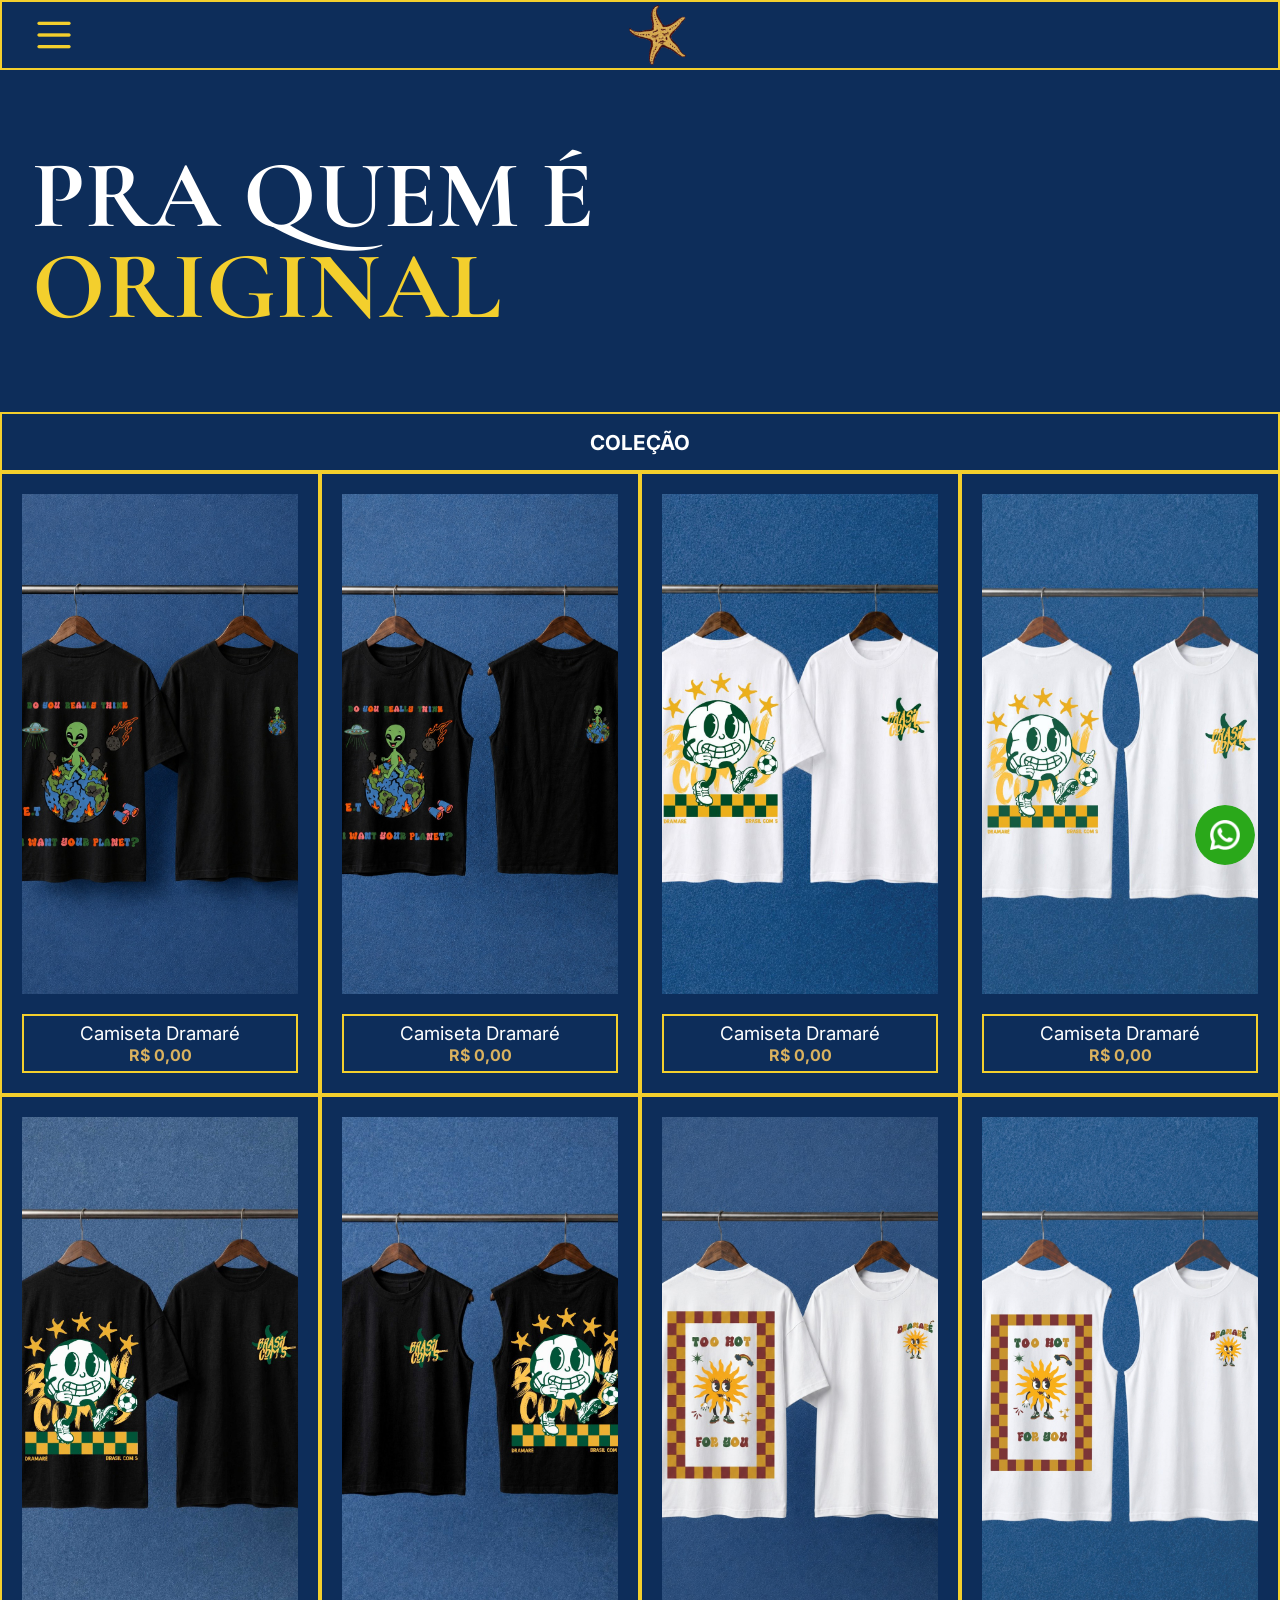
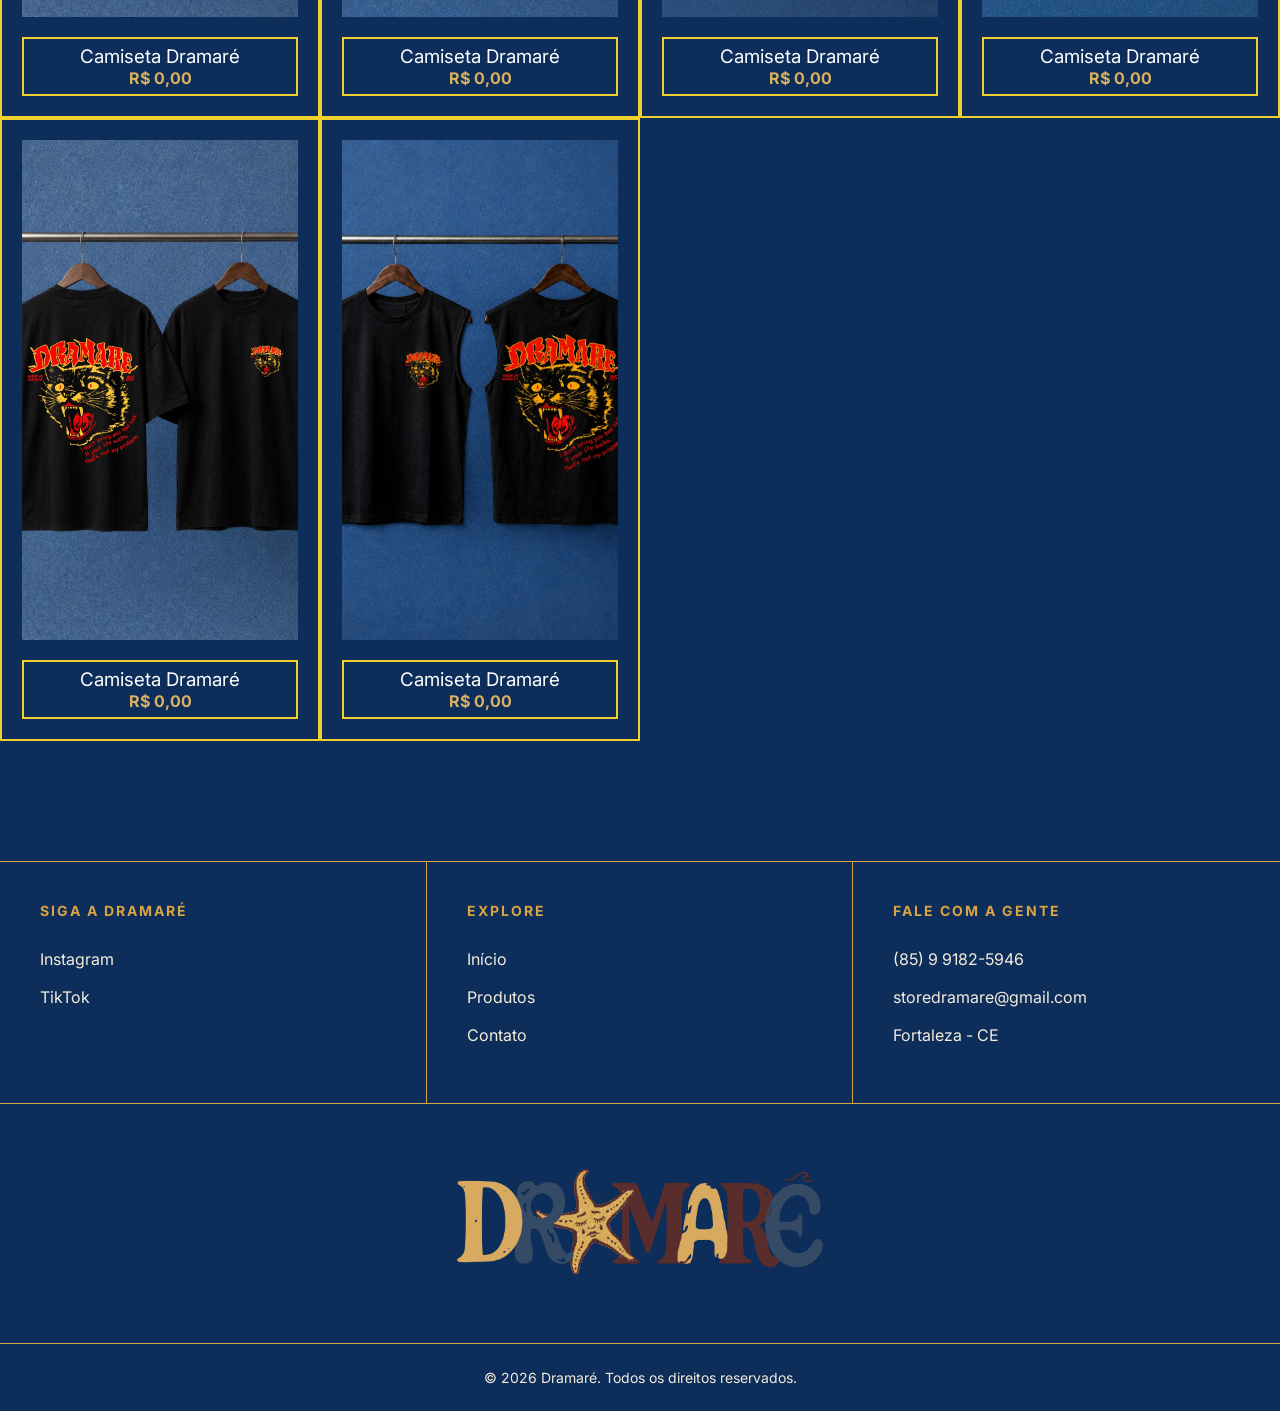
<file: index.html>
<!DOCTYPE html>
<html lang="pt-br">

<head>
    <meta charset="UTF-8">
    <meta name="viewport" content="width=device-width, initial-scale=1.0">
    <title>Loja Dramaré</title>

    <link rel="stylesheet" href="estilo/desing.css">
    <link rel="shortcut icon" sizes="128x128" href="modelos/dramareLogo-SemFundo.png" type="image/x-icon" >
    <link href="https://fonts.googleapis.com/css2?family=Cormorant+Garamond:wght@400;600&family=Inter:wght@300;400;500&display=swap" rel="stylesheet">
    <link href="https://fonts.googleapis.com/css2?family=Cormorant+Garamond:wght@400;500;600;700&display=swap" rel="stylesheet">
    <script src="script/script.js" defer></script>
</head>

<body>
    <section class="menu-lateral">

        <div class="menu-logo">
            <img id="dramareName" src="modelos/LETRA DRAMARÉ.png">
            <img onclick="menulateral()" id="seta" src="modelos/seta-esquerda.png" >
        </div>

        <div class="menu-links">
            <a href="index.html">INÍCIO</a>
            
            <details>
                <summary>
                    <span>PRODUTOS</span>
                </summary>
                <div class="submenu">
                    <a href="camisetas.html">Camisetas</a>
                    <a href="regatas.html">Regatas</a>
                    <a href="ecobags.html">Eco bags</a>
                </div>
            </details>

            <a href="#contato">CONTATO</a>
        </div>
    </section>
    <header>

        <div class="logo">
            <img onclick="menulateral()" src="modelos/menu-aberto.png">
        </div>

        <nav>

            <img src="modelos/dramareLogo-SemFundo.png" class="estrela">

        </nav>

        <div class="social">

        </div>

    </header>

    <section class="hero">

        <div class="hero-text">

            <h1>
                PRA QUEM É<br>
                <span id="original">ORIGINAL</span>
            </h1>

        </div>

    </section>
    <section id="produtos">
        <h3>COLEÇÃO</h3>
    </section>
    <section class="produtos">

    <article class="card">

            <img src="modelos/Produtos/etOver.jpeg">

            <div>
                <h3>Camiseta Dramaré</h3>

                <p>R$ 0,00</p>
            </div>

        </article>

        <article class="card">

            <img src="modelos/Produtos/etRegata.jpeg">

            <div>
                <h3>Camiseta Dramaré</h3>

                <p>R$ 0,00</p>
            </div>

        </article>

        <article class="card">

            <img src="modelos/Produtos/oversizedBranca.jpeg">

            <div>
                <h3>Camiseta Dramaré</h3>

                <p>R$ 0,00</p>
            </div>

        </article>

        <article class="card">

            <img src="modelos/Produtos/copaRegata.jpeg">

            <div>
                <h3>Camiseta Dramaré</h3>

                <p>R$ 0,00</p>
            </div>

        </article>

        <article class="card">

            <img src="modelos/Produtos/copaPreta.jpeg">

            <div>
                <h3>Camiseta Dramaré</h3>

                <p>R$ 0,00</p>
            </div>

        </article>
        <article class="card">

            <img src="modelos/Produtos/copaPretaregata.jpeg">

            <div>
                <h3>Camiseta Dramaré</h3>

                <p>R$ 0,00</p>
            </div>

        </article>

        <article class="card">

            <img src="modelos/Produtos/solBranca.jpeg">

            <div>
                <h3>Camiseta Dramaré</h3>

                <p>R$ 0,00</p>
            </div>

        </article>

        <article class="card">

            <img src="modelos/Produtos/solRegata.jpeg">

            <div>
                <h3>Camiseta Dramaré</h3>

                <p>R$ 0,00</p>
            </div>

        </article>
        <article class="card">

            <img src="modelos/Produtos/gatoOversized.jpeg">

            <div>
                <h3>Camiseta Dramaré</h3>

                <p>R$ 0,00</p>
            </div>

        </article>

        <article class="card">

            <img src="modelos/Produtos/gatoRegata.jpeg">

            <div>
                <h3>Camiseta Dramaré</h3>

                <p>R$ 0,00</p>
            </div>

        </article>

    </section>
    <img src="modelos/whatsapp.png" id="whats">
    <footer class="footer">

    <div class="footer-top">

        <div class="footer-col">
            <h3>SIGA A DRAMARÉ</h3>

            <a href="https://www.instagram.com/dramarestore?igsh=ZzlreHhhdTM1Zzl5" target="_blank">Instagram</a>
            <a href="https://www.tiktok.com/@dramarestore?_r=1&_t=ZS-97O4RvvSRol" target="_blank">TikTok</a>
        </div>

        <div class="footer-col">
            <h3>EXPLORE</h3>

            <a href="#">Início</a>
            <a href="#">Produtos</a>
            <a href="#">Contato</a>
        </div>

        <div class="footer-col">
            <h3>FALE COM A GENTE</h3>

            <p>(85) 9 9182-5946</p>
            <p>storedramare@gmail.com</p>
            <p>Fortaleza - CE</p>
        </div>

    </div>

    <div class="footer-logo">

        <span><img src="modelos/LETRA DRAMARÉ.png"></span>

    </div>

    <div class="footer-copy">

        <p>
            © 2026 Dramaré. Todos os direitos reservados.
        </p>

    </div>

</footer>
</body>

</html>
</file>
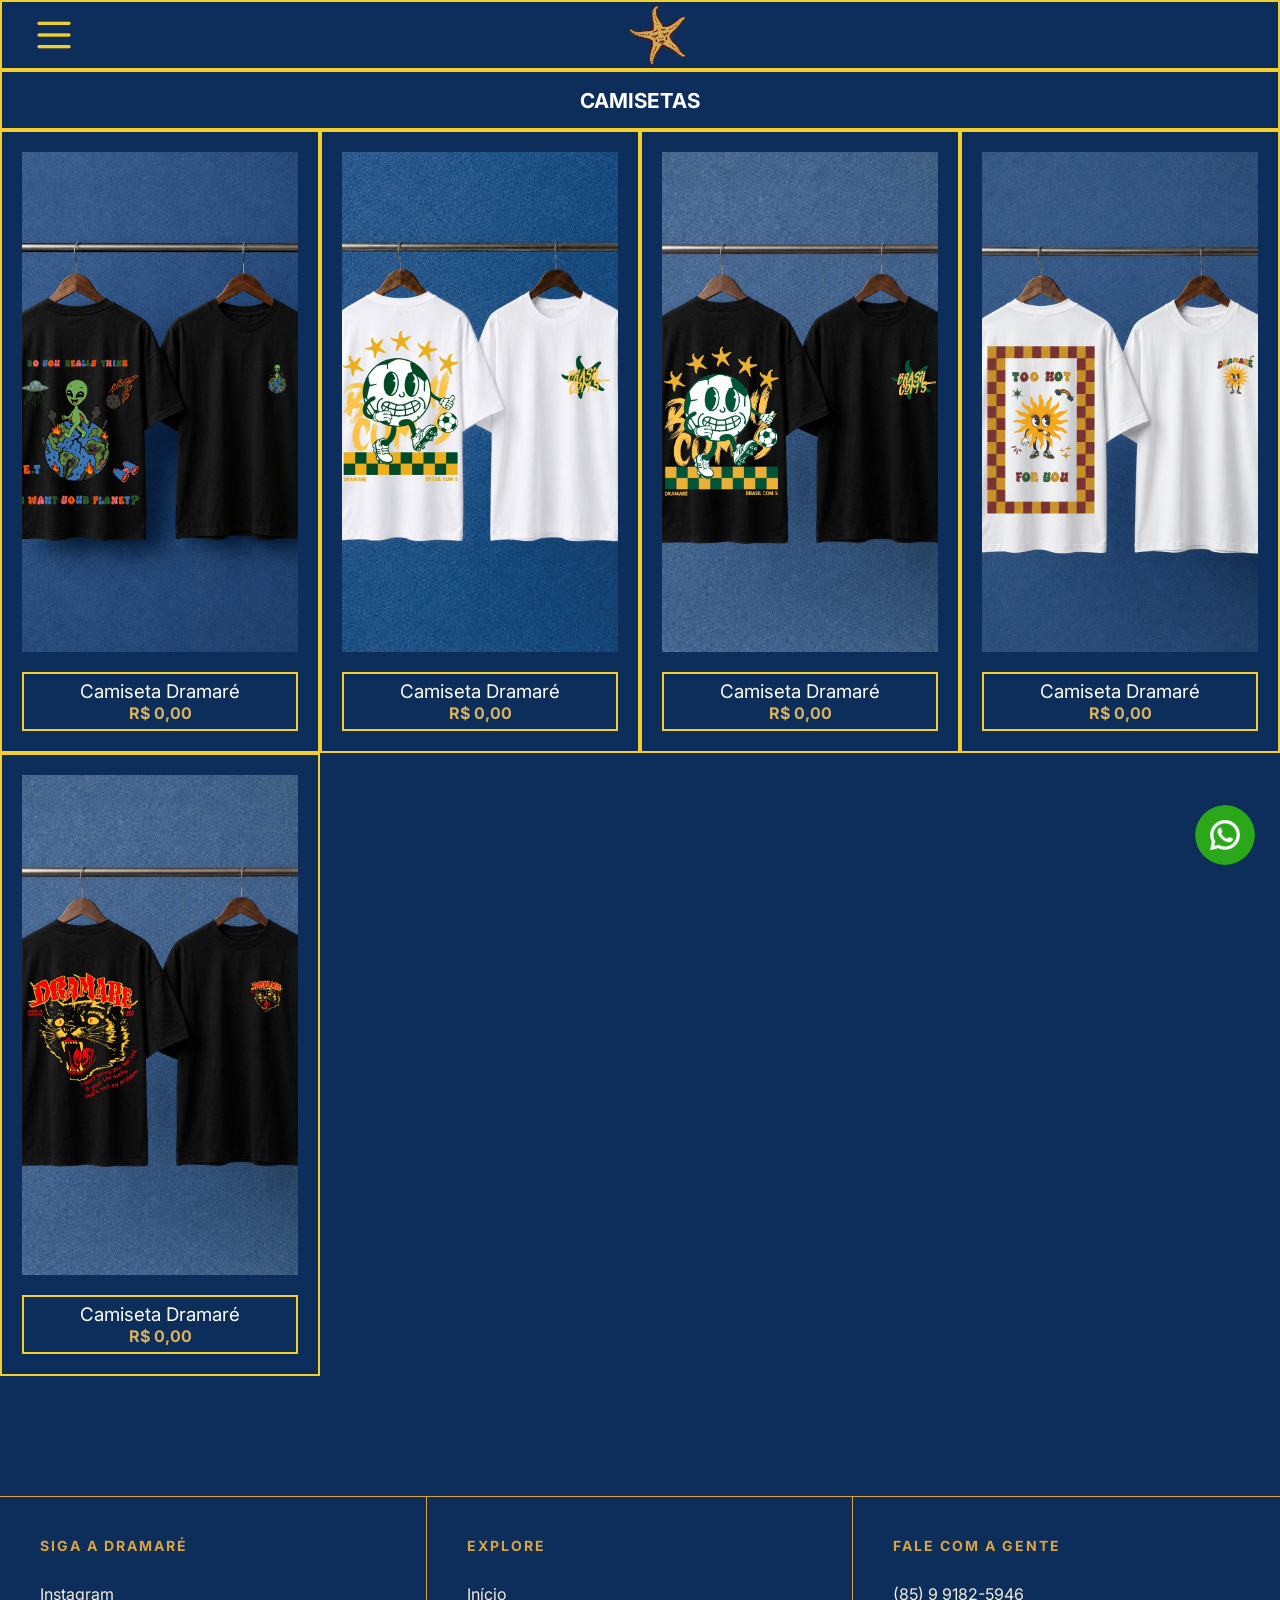
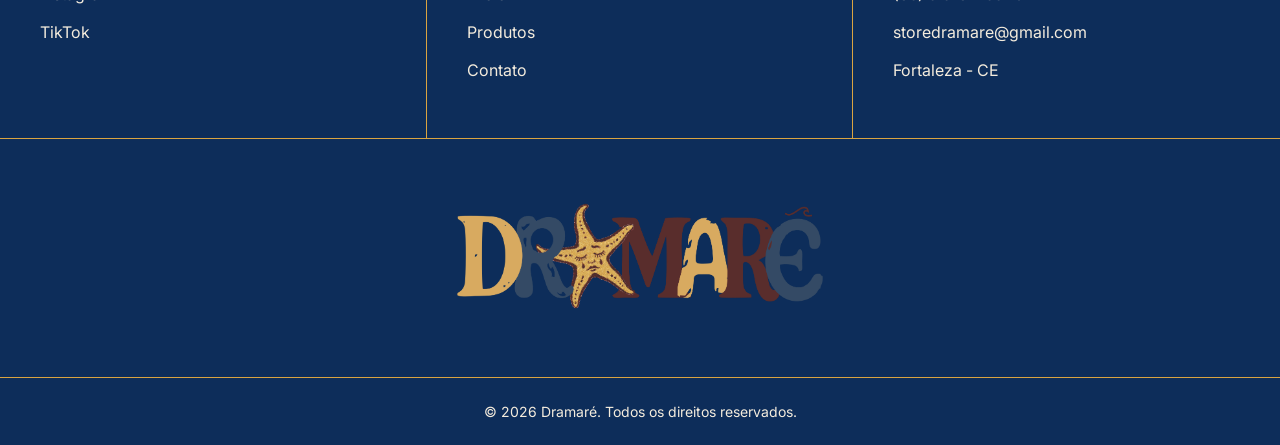
<file: camisetas.html>
<!DOCTYPE html>
<html lang="pt-br">

<head>
    <meta charset="UTF-8">
    <meta name="viewport" content="width=device-width, initial-scale=1.0">
    <title>Conheça as camisetas Dramaré</title>

    <link rel="stylesheet" href="estilo/desing.css">
    <link rel="shortcut icon" sizes="128x128" href="modelos/dramareLogo-SemFundo.png" type="image/x-icon" >
    <link href="https://fonts.googleapis.com/css2?family=Cormorant+Garamond:wght@400;600&family=Inter:wght@300;400;500&display=swap" rel="stylesheet">
    <link href="https://fonts.googleapis.com/css2?family=Cormorant+Garamond:wght@400;500;600;700&display=swap" rel="stylesheet">
    <script src="script/script.js" defer></script>
</head>

<body>
    <section class="menu-lateral">

        <div class="menu-logo">
            <img id="dramareName" src="modelos/LETRA DRAMARÉ.png">
            <img onclick="menulateral()" id="seta" src="modelos/seta-esquerda.png" >
        </div>

        <div class="menu-links">
            <a href="index.html">INÍCIO</a>
            
            <details>
                <summary>
                    <span>PRODUTOS</span>
                </summary>
                <div class="submenu">
                    <a href="camisetas.html">Camisetas</a>
                    <a href="regatas.html">Regatas</a>
                    <a href="ecobags.html">Eco bags</a>
                </div>
            </details>

            <a href="#contato">CONTATO</a>
        </div>
    </section>
    <header>

        <div class="logo">
            <img onclick="menulateral()" src="modelos/menu-aberto.png">
        </div>

        <nav>

            <img src="modelos/dramareLogo-SemFundo.png" class="estrela">

        </nav>

        <div class="social">

        </div>

    </header>
    <section id="produtos">
        <h3>CAMISETAS</h3>
    </section>
    <section class="produtos">

    <article class="card">

            <img src="modelos/Produtos/etOver.jpeg">

            <div>
                <h3>Camiseta Dramaré</h3>

                <p>R$ 0,00</p>
            </div>

        </article>

        <article class="card">

            <img src="modelos/Produtos/oversizedBranca.jpeg">

            <div>
                <h3>Camiseta Dramaré</h3>

                <p>R$ 0,00</p>
            </div>

        </article>

        <article class="card">

            <img src="modelos/Produtos/copaPreta.jpeg">

            <div>
                <h3>Camiseta Dramaré</h3>

                <p>R$ 0,00</p>
            </div>

        </article>

        <article class="card">

            <img src="modelos/Produtos/solBranca.jpeg">

            <div>
                <h3>Camiseta Dramaré</h3>

                <p>R$ 0,00</p>
            </div>

        </article>

        <article class="card">

            <img src="modelos/Produtos/gatoOversized.jpeg">

            <div>
                <h3>Camiseta Dramaré</h3>

                <p>R$ 0,00</p>
            </div>

        </article>

    </section>
    <img src="modelos/whatsapp.png" id="whats">
    <footer class="footer">

    <div class="footer-top">

        <div class="footer-col">
            <h3>SIGA A DRAMARÉ</h3>

            <a href="https://www.instagram.com/dramarestore?igsh=ZzlreHhhdTM1Zzl5" target="_blank">Instagram</a>
            <a href="https://www.tiktok.com/@dramarestore?_r=1&_t=ZS-97O4RvvSRol" target="_blank">TikTok</a>
        </div>

        <div class="footer-col">
            <h3>EXPLORE</h3>

            <a href="#">Início</a>
            <a href="#">Produtos</a>
            <a href="#">Contato</a>
        </div>

        <div class="footer-col">
            <h3>FALE COM A GENTE</h3>

            <p>(85) 9 9182-5946</p>
            <p>storedramare@gmail.com</p>
            <p>Fortaleza - CE</p>
        </div>

    </div>

    <div class="footer-logo">

        <span><img src="modelos/LETRA DRAMARÉ.png"></span>

    </div>

    <div class="footer-copy">

        <p>
            © 2026 Dramaré. Todos os direitos reservados.
        </p>

    </div>

</footer>
</body>

</html>
</file>
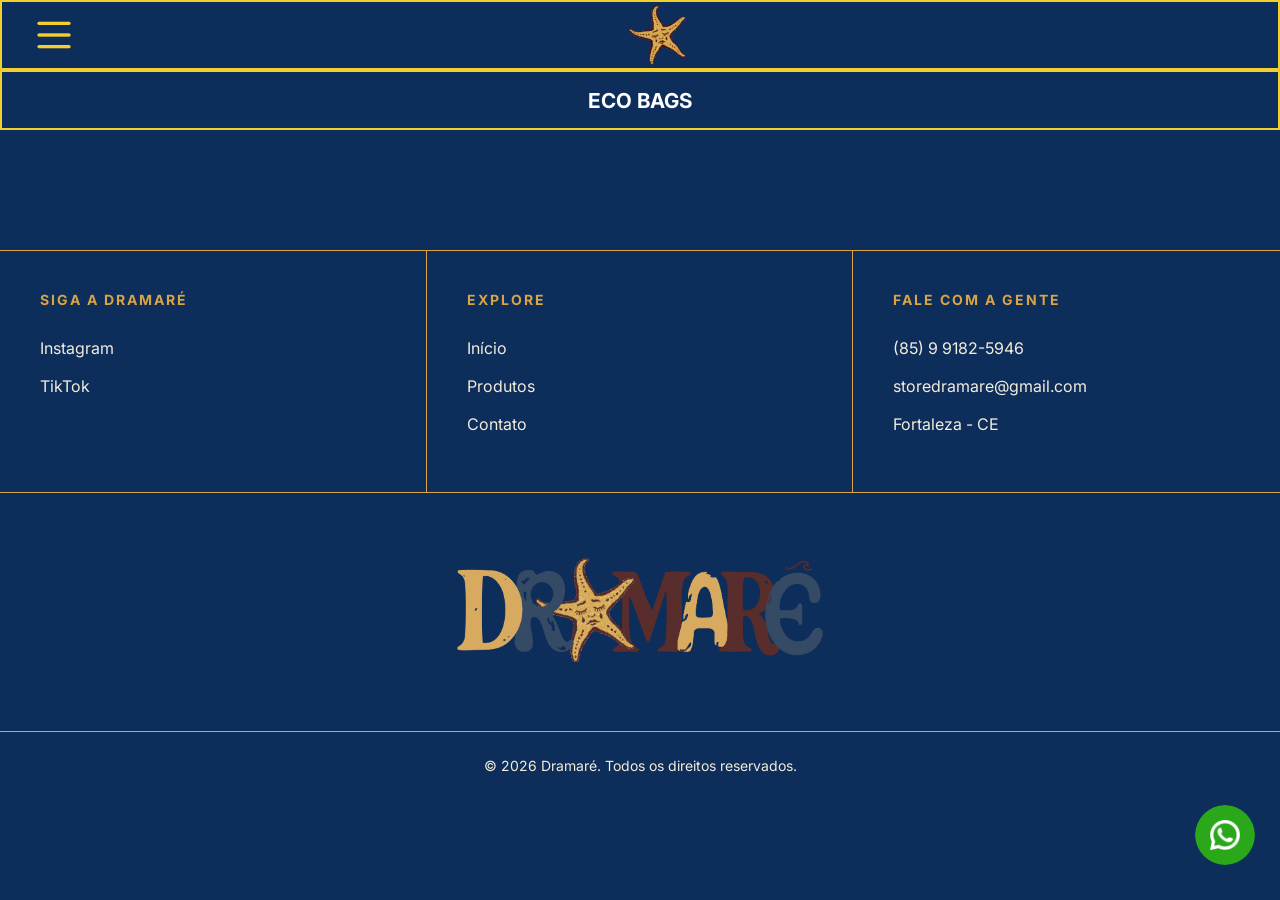
<file: ecobags.html>
<!DOCTYPE html>
<html lang="pt-br">

<head>
    <meta charset="UTF-8">
    <meta name="viewport" content="width=device-width, initial-scale=1.0">
    <title>Conheça as eco bags Dramaré</title>

    <link rel="stylesheet" href="estilo/desing.css">
    <link rel="shortcut icon" sizes="128x128" href="modelos/dramareLogo-SemFundo.png" type="image/x-icon" >
    <link href="https://fonts.googleapis.com/css2?family=Cormorant+Garamond:wght@400;600&family=Inter:wght@300;400;500&display=swap" rel="stylesheet">
    <link href="https://fonts.googleapis.com/css2?family=Cormorant+Garamond:wght@400;500;600;700&display=swap" rel="stylesheet">
    <script src="script/script.js" defer></script>
</head>

<body>
    <section class="menu-lateral">

        <div class="menu-logo">
            <img id="dramareName" src="modelos/LETRA DRAMARÉ.png">
            <img onclick="menulateral()" id="seta" src="modelos/seta-esquerda.png" >
        </div>

        <div class="menu-links">
            <a href="index.html">INÍCIO</a>
            
            <details>
                <summary>
                    <span>PRODUTOS</span>
                </summary>
                <div class="submenu">
                    <a href="camisetas.html">Camisetas</a>
                    <a href="regatas.html">Regatas</a>
                    <a href="ecobags.html">Eco bags</a>
                </div>
            </details>

            <a href="#contato">CONTATO</a>
        </div>
    </section>
    <header>

        <div class="logo">
            <img onclick="menulateral()" src="modelos/menu-aberto.png">
        </div>

        <nav>

            <img src="modelos/dramareLogo-SemFundo.png" class="estrela">

        </nav>

        <div class="social">

        </div>

    </header>
    <section id="produtos">
        <h3>ECO BAGS</h3>
    </section>
    <section class="produtos">


    </section>
    <img src="modelos/whatsapp.png" id="whats">
    <footer class="footer">

    <div class="footer-top">

        <div class="footer-col">
            <h3>SIGA A DRAMARÉ</h3>

            <a href="https://www.instagram.com/dramarestore?igsh=ZzlreHhhdTM1Zzl5" target="_blank">Instagram</a>
            <a href="https://www.tiktok.com/@dramarestore?_r=1&_t=ZS-97O4RvvSRol" target="_blank">TikTok</a>
        </div>

        <div class="footer-col">
            <h3>EXPLORE</h3>

            <a href="index.html">Início</a>
            <a href="#">Produtos</a>
            <a href="#">Contato</a>
        </div>

        <div class="footer-col">
            <h3>FALE COM A GENTE</h3>

            <p>(85) 9 9182-5946</p>
            <p>storedramare@gmail.com</p>
            <p>Fortaleza - CE</p>
        </div>

    </div>

    <div class="footer-logo">

        <span><img src="modelos/LETRA DRAMARÉ.png"></span>

    </div>

    <div class="footer-copy">

        <p>
            © 2026 Dramaré. Todos os direitos reservados.
        </p>

    </div>

</footer>
</body>

</html>
</file>
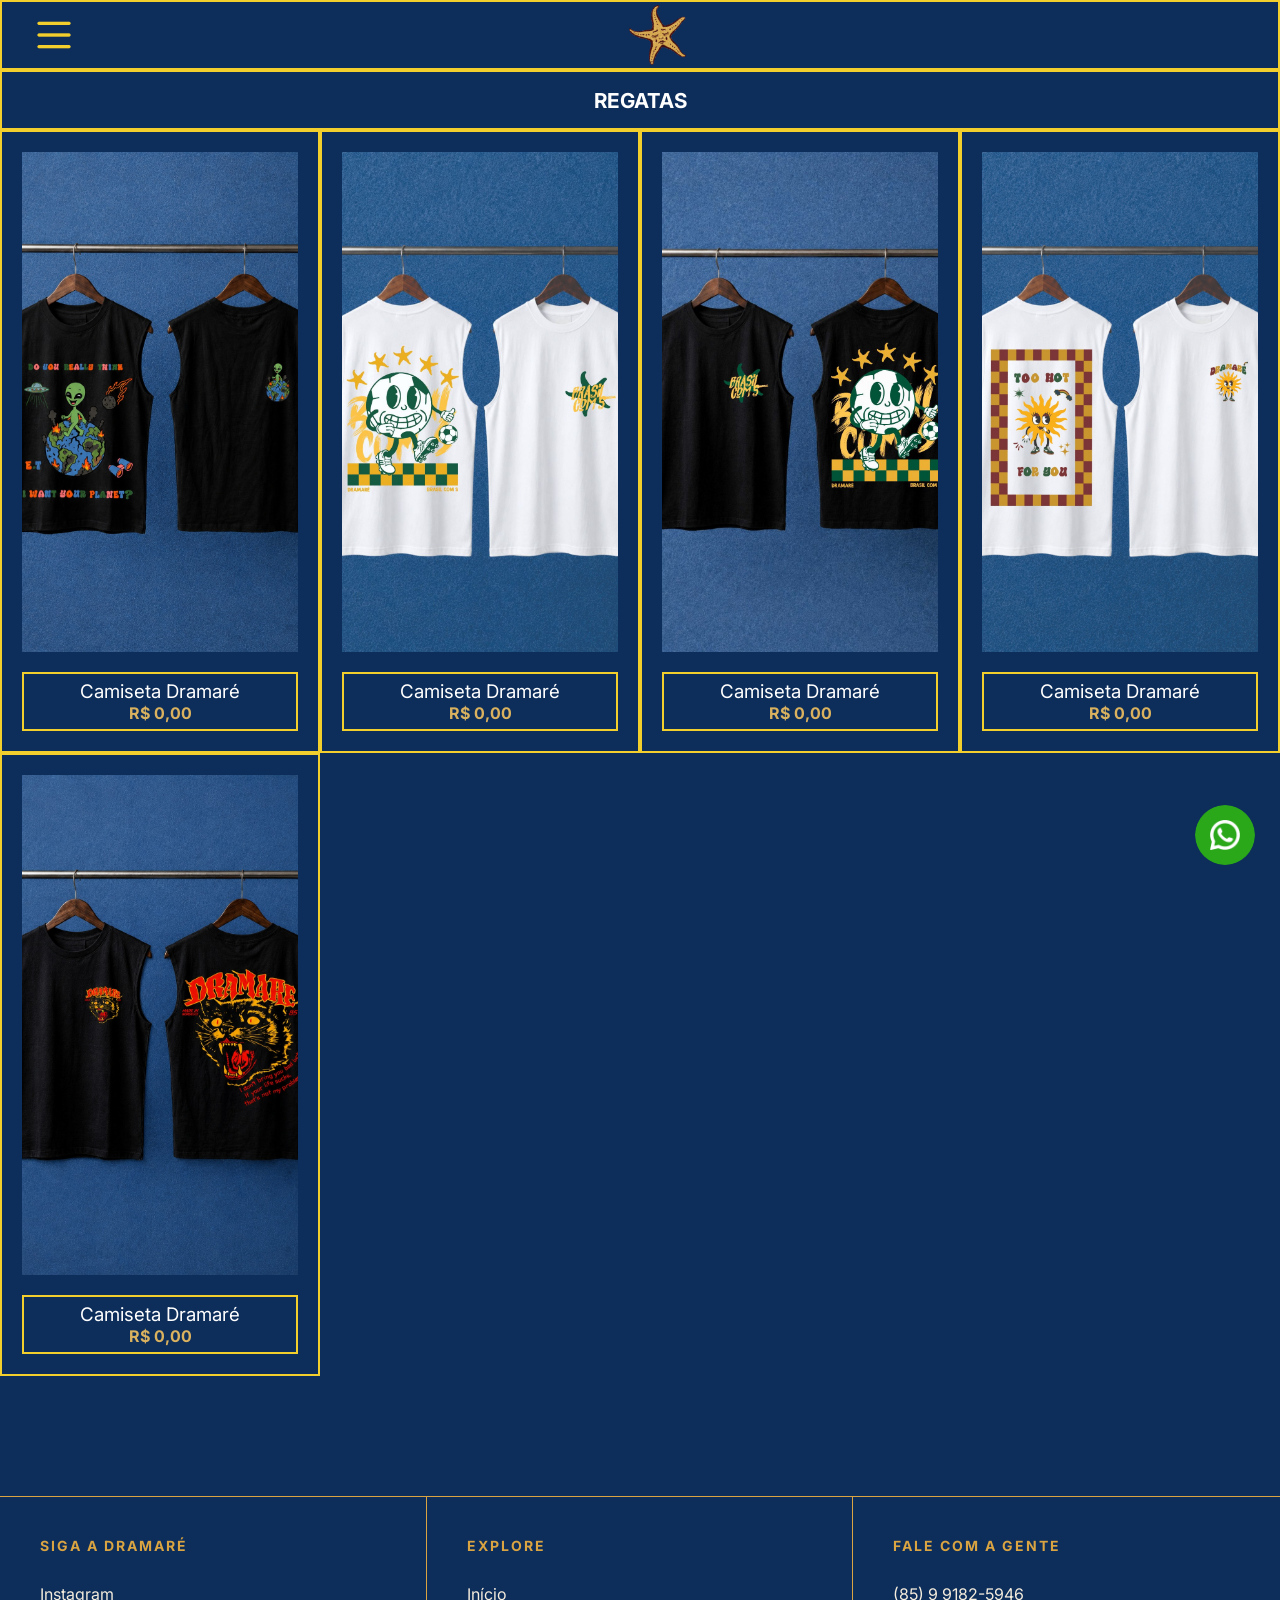
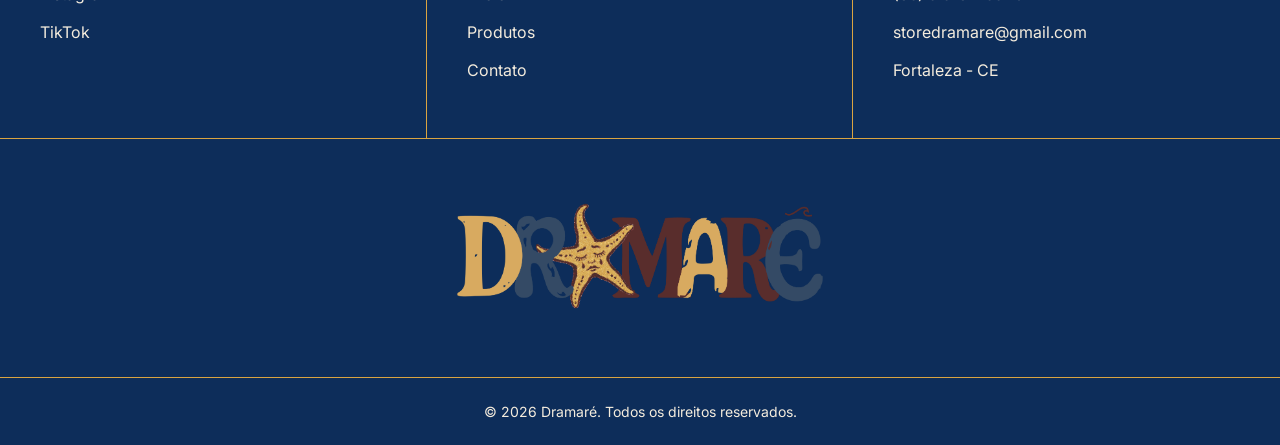
<file: regatas.html>
<!DOCTYPE html>
<html lang="pt-br">

<head>
    <meta charset="UTF-8">
    <meta name="viewport" content="width=device-width, initial-scale=1.0">
    <title>Conheça as regatas Dramaré</title>

    <link rel="stylesheet" href="estilo/desing.css">
    <link rel="shortcut icon" sizes="128x128" href="modelos/dramareLogo-SemFundo.png" type="image/x-icon" >
    <link href="https://fonts.googleapis.com/css2?family=Cormorant+Garamond:wght@400;600&family=Inter:wght@300;400;500&display=swap" rel="stylesheet">
    <link href="https://fonts.googleapis.com/css2?family=Cormorant+Garamond:wght@400;500;600;700&display=swap" rel="stylesheet">
    <script src="script/script.js" defer></script>
</head>

<body>
    <section class="menu-lateral">

        <div class="menu-logo">
            <img id="dramareName" src="modelos/LETRA DRAMARÉ.png">
            <img onclick="menulateral()" id="seta" src="modelos/seta-esquerda.png" >
        </div>

        <div class="menu-links">
            <a href="index.html">INÍCIO</a>
            
            <details>
                <summary>
                    <span>PRODUTOS</span>
                </summary>
                <div class="submenu">
                    <a href="camisetas.html">Camisetas</a>
                    <a href="regatas.html">Regatas</a>
                    <a href="ecobags.html">Eco bags</a>
                </div>
            </details>

            <a href="#contato">CONTATO</a>
        </div>
    </section>
    <header>

        <div class="logo">
            <img onclick="menulateral()" src="modelos/menu-aberto.png">
        </div>

        <nav>

            <img src="modelos/dramareLogo-SemFundo.png" class="estrela">

        </nav>

        <div class="social">

        </div>

    </header>
    <section id="produtos">
        <h3>REGATAS</h3>
    </section>
    <section class="produtos">

        <article class="card">

            <img src="modelos/Produtos/etRegata.jpeg">

            <div>
                <h3>Camiseta Dramaré</h3>

                <p>R$ 0,00</p>
            </div>

        </article>

        <article class="card">

            <img src="modelos/Produtos/copaRegata.jpeg">

            <div>
                <h3>Camiseta Dramaré</h3>

                <p>R$ 0,00</p>
            </div>

        </article>

        <article class="card">

            <img src="modelos/Produtos/copaPretaregata.jpeg">

            <div>
                <h3>Camiseta Dramaré</h3>

                <p>R$ 0,00</p>
            </div>

        </article>

        <article class="card">

            <img src="modelos/Produtos/solRegata.jpeg">

            <div>
                <h3>Camiseta Dramaré</h3>

                <p>R$ 0,00</p>
            </div>

        </article>

        <article class="card">

            <img src="modelos/Produtos/gatoRegata.jpeg">

            <div>
                <h3>Camiseta Dramaré</h3>

                <p>R$ 0,00</p>
            </div>

        </article>

    </section>
    <img src="modelos/whatsapp.png" id="whats">
    <footer class="footer">

    <div class="footer-top">

        <div class="footer-col">
            <h3>SIGA A DRAMARÉ</h3>

            <a href="https://www.instagram.com/dramarestore?igsh=ZzlreHhhdTM1Zzl5" target="_blank">Instagram</a>
            <a href="https://www.tiktok.com/@dramarestore?_r=1&_t=ZS-97O4RvvSRol" target="_blank">TikTok</a>
        </div>

        <div class="footer-col">
            <h3>EXPLORE</h3>

            <a href="#">Início</a>
            <a href="#">Produtos</a>
            <a href="#">Contato</a>
        </div>

        <div class="footer-col">
            <h3>FALE COM A GENTE</h3>

            <p>(85) 9 9182-5946</p>
            <p>storedramare@gmail.com</p>
            <p>Fortaleza - CE</p>
        </div>

    </div>

    <div class="footer-logo">

        <span><img src="modelos/LETRA DRAMARÉ.png"></span>

    </div>

    <div class="footer-copy">

        <p>
            © 2026 Dramaré. Todos os direitos reservados.
        </p>

    </div>

</footer>
</body>

</html>
</file>
<file: estilo/desing.css>
*{
    margin:0;
    padding:0;
    box-sizing:border-box;
}

body{
    width: 100%;
    height: 100%;
    background:#0D2D5A;
    color:white;
    font-family:'Inter',sans-serif;
}
h1,h2,.logo{
    font-family:'Cormorant Garamond', serif;
}
:root{
    --azul-mar:#0D2D5A;
    --mostarda:#f3cf2d;
    --vinho:#6B1E2E;
    --areia:#F4ECDD;
}

/* MENU LATERAL */
.menu-lateral{
    display: block;
    position: fixed;
    left: 0;
    border-top: 2px solid var(--mostarda);
    border-right: 2px solid var(--mostarda);
    z-index: 6;
    height: 100%;
    width: 25%;
    background-color: var(--azul-mar);
    transform:translateX(-100%);

    transition:transform .4s ease;
}
.ativo{
    transform:translateX(0);
}
.menu-logo{
    display: flex;
    align-items: center;
    justify-content: space-between;
    padding: 5px;
}

.menu-logo #dramareName{
    width:180px;
    margin-bottom:10px;
}

.menu-logo #seta{
    width: 40px;
    height: 40px;
}
.menu-logo h2{
    font-family:'Cormorant Garamond', serif;
    color:#D9A441;
    font-size:2rem;
}

.menu-links{
    display:flex;
    flex-direction:column;
    justify-content: center;
    align-items: flex-start;
}

.menu-links a{
    display: flex;
    align-items: center;
    width: 100%;
    height: 60px;
    padding: 5px;
    border: solid 1px var(--mostarda);
    text-decoration:none;
    color:#F4ECDD;
    font-size:1.1rem;

}
.menu-links details{
    display: flex;
    flex-direction: column;
    justify-content: center;
    width: 100%;
    min-height: 60px;
    border: solid 1px var(--mostarda);
    color:#F4ECDD;
    font-size:1.1rem;
}
summary{
    cursor:pointer;
    padding:10px 5px;
}

.submenu{
    display:flex;
    flex-direction:column;
    padding:0px 0 0px 15px;
}

.submenu a{
    border-right: none;
    border-bottom: none;
    text-transform: uppercase;
}
/* HEADER */

header{
    position: sticky;
    top: 0;
    z-index: 5;
    height: 70px;
    width:100%;
    padding:10px 32px;
    display:flex;
    justify-content:space-between;
    align-items:center;
    background-color: var(--azul-mar);
    border: solid 2px var(--mostarda);
}

.logo{
    display:flex;
    align-items:center;
    gap:15px;
}

.logo img{
    height: 100%;
    width:40px;
    cursor: pointer;
}

.logo span{
    font-size:3rem;
    font-family:'Cormorant Garamond',serif;
}

nav{
    
    display:flex;
    align-items:center;
    gap:50px;
}

nav a{

    color:white;
    font-size: 20px;
    text-decoration:none;
    padding: 5px 7px;
}

.estrela{
    width:80px;
}

.social a{

    color:white;
    text-decoration:none;
}

/* HERO */

.hero{

    width:95%;
    margin: 80px auto;
}

.hero-text{

    left:60px;
    bottom:60px;
}

.hero h1{

    font-size:6rem;
    line-height:95%;
    max-width:600px;
    max-width:100%;
}
 
#original{
    width: 100px;
    color: var(--mostarda);
}

/* PRODUTOS */

#produtos{
    display: flex;
    align-items: center;
    justify-content: center;
    font-size: 1.1rem;
    width: 100%;
    height: 60px;
    border: solid 2px var(--mostarda);
}
.produtos{

    width:100%;
    margin:0px auto;
    display:grid;
    grid-template-columns:repeat(4,1fr);
}
.card{
    display: flex;
    flex-direction: column;
    justify-content: center;
    align-items: center;
    padding: 20px;
    border: solid 2px var(--mostarda);
    cursor: pointer;
}
.card img{

    width:100%;
    height:500px;
    object-fit:cover;
    transition: all 0.5s ease;/*transição para todos os parâmetros*/

    &:hover{
        transform:scale(1.04);
    }
}

.card h3{

    margin-top:15px;
    font-weight:400;
    margin: 0;
}

.card p{

    margin-top:10px;
    color:#D9B15F;
    margin: 0;
    font-weight:bold;
}

.card div{
    display: flex;
    flex-direction: column;
    align-items: center;
    justify-content: center;
    margin-top: 20px;
    width: 100%;
    padding: 6px;
    border: solid 2px var(--mostarda);
}

#whats{
    position: fixed;
    bottom: 35px;
    right: 25px;
    width: 60px;
    border-radius: 50px;
    cursor: pointer;
}


/*////////////////////////////////////////////////////////////////////////////////////////////////////////////////
            FOOTER DRAMARÈ
*/

.footer{

    background:#0D2D5A;

    border-top:1px solid #D9A441;

    margin-top:120px;

    color:#F4ECDD;
}

/* ---------- TOPO ---------- */

.footer-top{

    display:grid;
    grid-template-columns:repeat(3,1fr);
    border-bottom:1px solid #D9A441;
}

.footer-col{

    padding:40px;

    border-right:1px solid #D9A441;
}

.footer-col:last-child{
    border-right:none;
}

.footer-col h3{

    color:#D9A441;

    font-size:14px;
    letter-spacing:2px;

    margin-bottom:30px;
}

.footer-col a,
.footer-col p{

    display:block;

    text-decoration:none;

    color:#F4ECDD;

    margin-bottom:18px;

    transition:.3s;
}

.footer-col a:hover{

    color:#D9A441;

    transform:translateX(5px);
}

/* ---------- LOGO ---------- */

.footer-logo{
    display: flex;
    flex-direction: column;
    justify-content: center;
    align-items: center;
    padding:60px 20px;
    border-bottom:1px solid #D9A441;
}

.footer-logo span img{
    width: 400px;
}

.footer-logo span{

    color:#F4ECDD;

    letter-spacing:3px;
}

/* ---------- COPYRIGHT ---------- */

.footer-copy{

    padding:25px;

    text-align:center;
}

.footer-copy p{

    font-size:14px;

    color:#F4ECDD;
}

#logoFooter{
    width: 120px;
}

@media screen and (max-width:480px){
   /* body{
    overflow-x:hidden;
}

    *{
    outline:1px solid red;
}*/
/*/////////////////////////////////HEADER///////////////////////////////////////////////////////////////*/
    header{
    position: sticky;
    top: 0;
    z-index: 5;
    height: 50px;
    width:100%;
    padding:5px 6px;
    display:flex;
    justify-content:space-between;
    align-items:center;
    background-color: var(--azul-mar);
    border: solid 2px var(--mostarda);
}

.logo{
    display:flex;
    align-items:center;
    gap:15px;
}

.logo img{
    width:20px;
    cursor: pointer;
}

.logo span{
    font-size:1.8rem;
    font-family:'Cormorant Garamond',serif;
}

.estrela{
    width:30px;
}
/*/////////////////////////////////PRODUTOS///////////////////////////////////////////////////////////////*/
#produtos{
    display: flex;
    align-items: center;
    justify-content: center;
    font-size: 10px;
    width: 100%;
    height: 30px;
    border: solid 2px var(--mostarda);
}
    .produtos{
        width:100%;
        display:grid;
        grid-template-columns:repeat(2,1fr);
    }

    .card{
    display: flex;
    flex-direction: column;
    justify-content: center;
    align-items: center;
    padding: 10px;
    border: solid 2px var(--mostarda);
    cursor: pointer;
}
.card img{

    width:100%;
    height:200px;
    object-fit:cover;
    transition: all 0.5s ease;/*transição para todos os parâmetros*/

    &:hover{
        transform:scale(1.04);
    }
}

.card h3{

    margin-top:15px;
    font-size: 10px;
    font-weight:400;
    margin: 0;
}

.card p{

    margin-top:10px;
    color:#D9B15F;
    margin: 0;
    font-weight:bold;
    font-size: 10px;
}

.card div{
    display: flex;
    flex-direction: column;
    align-items: center;
    justify-content: center;
    margin-top: 20px;
    width: 100%;
    padding: 0px;
    border: solid 2px var(--mostarda);
}

/*/////////////////////////////////HERO///////////////////////////////////////////////////////////////*/
.hero{
    padding: 6px;
    width:100%;
    margin: 10px 0px;
}
.hero-text{
    width: 100%;
}

.hero h1{
    font-size:1rem;
    line-height:95%;
    max-width:max-content;
}
 
#original{
    width: 100px;
    color: var(--mostarda);
}
/*/////////////////////////////FOOTER//////////////////////////////////////////////////////////////////////////////////////////////////////*/
.footer{

    background:#0D2D5A;

    border-top:1px solid #D9A441;

    margin-top:40px;

    color:#F4ECDD;
}

/* ---------- TOPO ---------- */

.footer-top{

    display:grid;
    grid-template-columns:repeat(3,1fr);
    border-bottom:1px solid #D9A441;
}

.footer-col{

    padding:6px;
    border:1px solid #D9A441;
}
.footer-col h3{

    color:#D9A441;

    font-size:10px;
    letter-spacing:2px;

    margin-bottom:15px;
}

.footer-col a,
.footer-col p{

    display:block;

    text-decoration:none;

    color:#F4ECDD;

    margin-bottom:8px;
    font-size: 8px;
    transition:.3s;
}

/* ---------- LOGO ---------- */

.footer-logo{

    padding: 10px 5px;
    text-align:center;
    border-bottom:1px solid #D9A441;
}

#logoFooter{
    width: 50px;
}

.footer-logo span img{
    width: 80px;
}

.footer-logo span{

    color:#F4ECDD;

    letter-spacing:3px;
}
/* ---------- COPYRIGHT ---------- */

.footer-copy{

    padding:12px;

    text-align:center;
}

.footer-copy p{

    font-size:8px;

    color:#F4ECDD;
}
#whats{
    position: fixed;
    bottom: 10px;
    right: 20px;
    width: 45px;
    border-radius: 50px;
    cursor: pointer;
}

/*MENU LATERAL*/
.menu-lateral{
  width: 100%;

}
}
</file>
